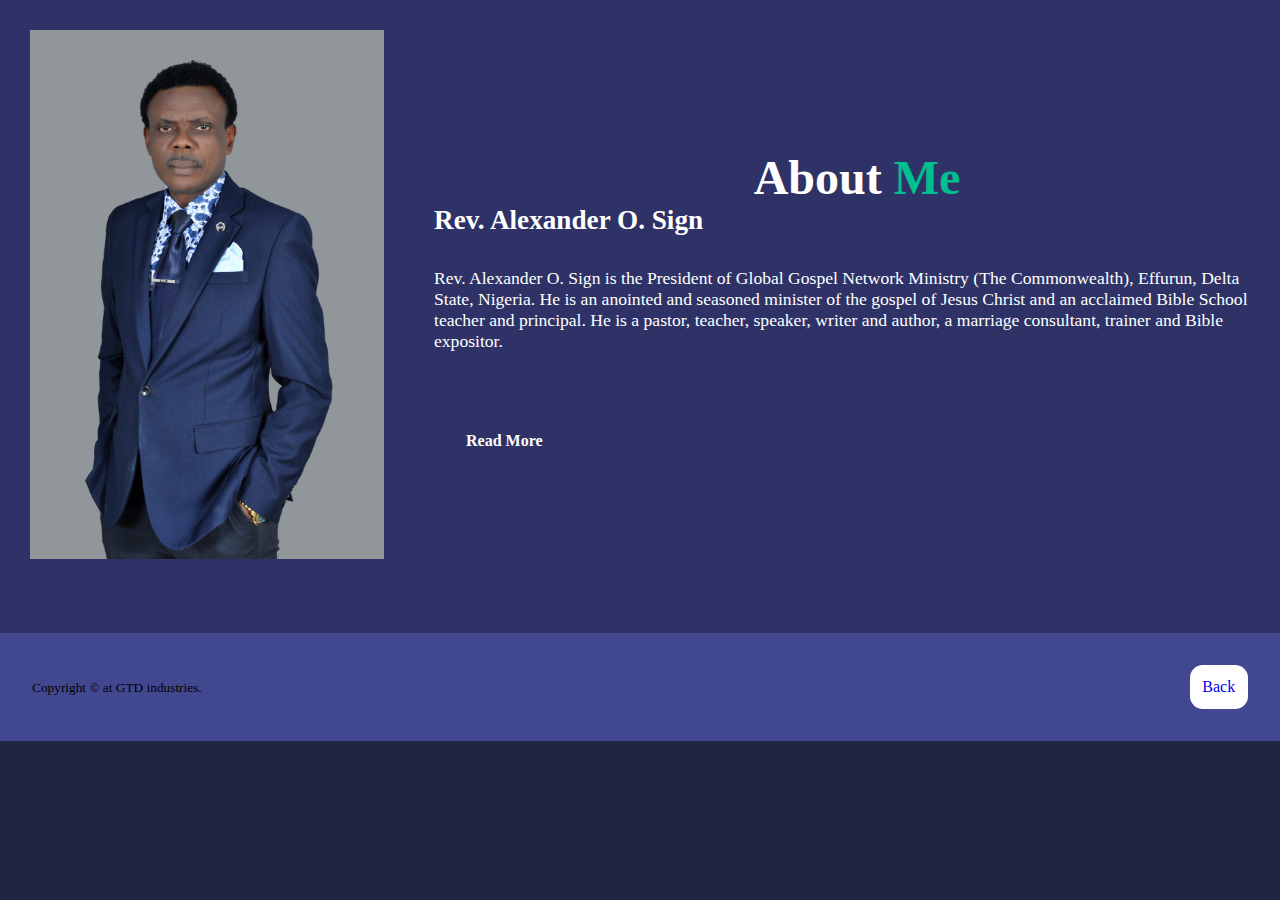
<file: aboutme.html>
<!DOCTYPE html>
<html lang="en">
<head>
    <meta charset="UTF-8">
    <meta http-equiv="X-UA-Compatible" content="IE=edge">
    <meta name="viewport" content="width=device-width, initial-scale=1.0">
    <title>About Rev. Alexander</title>
    <link rel="stylesheet" href="about.css">
</head>
<body>
    <section class="about" id="about">
        <div class="about-img">
            <img src="images/DSC_7888.JPG" alt="">
        </div>
        <div class="about-content">
            <h2 class="heading">About <span>Me</span></h2>
            <h3>Rev. Alexander O. Sign</h3>
            <p>
                Rev. Alexander O. Sign is the President of Global Gospel Network Ministry
                (The Commonwealth), Effurun, Delta State, Nigeria. He is an anointed and seasoned minister of
                the gospel of Jesus Christ and an acclaimed Bible School teacher and principal. He is a pastor,
                teacher, speaker, writer and author, a marriage consultant, trainer and Bible expositor.
            </p>
            <article class="faq">
                <div class="faq__icon"><i class="uil uil-plus"></i></div>
                <div class="question__answer">
                    <h4>Read More</h4>
                    <p>
                        He is
                        armed with several years of pastoring and teaching experiences which often manifest in his
                        unique teaching gifts that are unparalleled. Just listening to him on this website and any other
                        platform will affirm the truthfulness of this assertion. He is one of those ministers of the gospel
                        of Jesus Christ blessed with amazing and incredible teaching abilities that are very rare to come
                        by in today church. You’ll do yourself a great deal of good to listen to him. He is married and
                        blessed with children.
                    </p>
                </div>
            </article>
        </div>
    </section>
    <!-------------------  END OF ABOUT-SECTION   ---------------->

    <div class="cover">
        <div class="footer__copyright">
            <small>Copyright &copy; at GTD industries.</small>
        </div>

        <div class="footer-iconTop">
            <a href="index.html">Back</a>
        </div>

        <script src="main.js"></script>
</body>
</html>
</file>
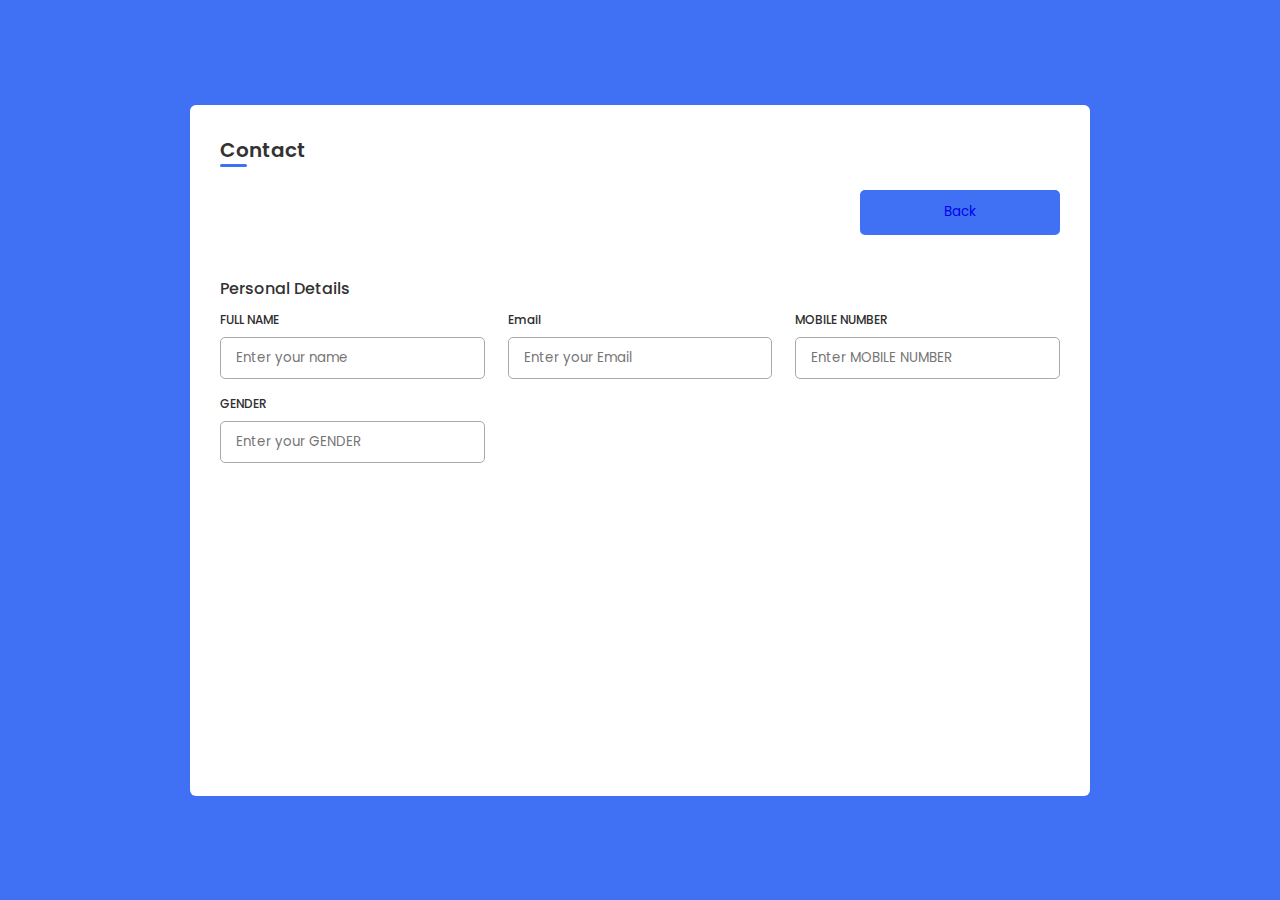
<file: contact.html>
<!DOCTYPE html>
<html lang="en">
<head>
    <meta charset="UTF-8">
    <meta http-equiv="X-UA-Compatible" content="IE=edge">
    <meta name="viewport" content="width=device-width, initial-scale=1.0">
    <title>Commonwealth contact form</title>
    <link rel="stylesheet" href="contact.css">
    <link rel="stylesheet" href="https://unicons.iconscout.com/release/v4.0.8/css/line.css">
</head>
<body>
    <div class="container">
        <header>
            Contact 
        </header>
        <div class="flex">
            <button class="btn1">
                <span class="btntext1"><a href="index.html">Back</a></span>
                <i class="uil uil-navigator1"></i>
            </button>
    </div>
        <form action="#">
            <div class="form first">

                <div class="detail personal">
                    <span class="title">Personal Details</span>

                    <div class="fields">
                        <div class="input-field">
                            <label>FULL NAME</label>
                            <input type="text" placeholder="Enter your name" required>
                        </div>

                        

                        <div class="input-field">
                            <label>Email</label>
                            <input type="text" placeholder="Enter your Email" required>
                        </div>

                        <div class="input-field">
                            <label>MOBILE NUMBER</label>
                            <input type="number" placeholder="Enter MOBILE NUMBER" required>
                        </div>

                        <div class="input-field">
                            <label>GENDER</label>
                            <input type="text" placeholder="Enter your GENDER" required>
                        </div>

                        

                    </div>
                </div>

                
            </div>
        </form>
    </div>
</body>
</html>
</file>
<file: about.css>
*{
    margin: 0;
    padding: 0;
    box-sizing: border-box;
}
:root{
    --color-primary:#6c63ff;
    --color-success:#00bf8e;
    --color-warning:#f7c94b;
    --color-danger:#f75842;
    --color-danger-variant: rgba(247, 88, 66, 0.4);
    --color-white:#fff;
    --color-light: rgba(255, 255, 255, 0.7);
    --color-black: #000;
    --color-bg:#1f2641;
    --color-bg1:#2e3267;
    --color-bg2:#424890;

    --container-width-lg: 76%;
    --container-width-md: 90%;
    --container-width-sm: 94%;

    --transition:all 400ms ease;

}
span{
    color: var(--color-success);
}
body{
    background: var(--color-bg);
}
.about-img{
    margin-right: 50px;
}
.about-img img{
    width: 30vw;
    padding-left: 30px;
    padding-bottom: 70px;
    padding-top: 30px;
}
.about{
    display: flex;
    justify-content: center;
    align-items: center;
    gap: 2;
    background: var(--color-bg1);
    color: var(--color-white);

}
.heading{
    text-align: center;
    font-size: 3rem;
}
.about-content h3{
    font-size: 1.7rem;
}

.about-content p{
    font-size: 1.1rem;
    margin: 2rem 0 3rem;
}
.btn{
    display: inline-block;
    background: var(--color-white);
    color:  var(--color-black);
    padding: 1rem 2rem;
    border: 1px solid transparent;
    font-weight: 500;
    transition:  var(--transition);
    border-radius: 20px;
}

.btn:hover{
    background: transparent;
    color:  var(--color-white);
    border-color: var(--color-white);
}
a{
    text-decoration: none;
}

.cover{
    display: flex;
    justify-content: space-between;
    align-items: center;
    flex-wrap: wrap;
    padding: 2rem;
    background: var(--color-bg2);
}
.footer-iconTop a{
    display: inline-flex;
    justify-content: flex-end;
    align-items: flex-end;
    padding: .8rem;
    background: var(--color-white);
    border-radius: .8rem;
    transition: .5s;
}
.footer-iconTop a:hover{
    box-shadow: 0 0 0.5rem var(--color-black);
}
.footer-iconTop a i{
    font-size: 1rem;
    color: var(--color-bg2);
}


/*=================   FAQs   ====================*/

.faqs{
    background: var(--color-bg1);
    box-shadow: inset 0 0 3rem rgba(0,0,0,0.5);
}

.faqs__container{
    display: grid;
    grid-template-columns: 1fr 1fr;
    gap: 1rem;
}

.faq{
    padding: 2rem;
    display:block;
    align-items: center;
    cursor: pointer;
}

.gaq h4{
    font-size: 1rem;
    line-height: 1;
}
.faq__icon{
    align-self:flex-start;
    font-size: 1.2rem;
}

.faq p{
    margin-top: 0.8rem;
    display: none;
}

.faq.open p{
    display: block;
}

@media (max-width:768px){
    .about{
        flex-direction: column-reverse;
    }
    .about img{
        width: 70vw;
        margin-top: 3rem;
    }
}


@media (max-width: 617px){
    html{
        font-size: 70%;
    }
}
@media (max-width:365px){
    .about-img img{
        width: 90vw;
    }
    .cover{
        flex-direction: column-reverse;
    }
}
</file>
<file: contact.css>
@import url('https://fonts.googleapis.com/css2?family=Poppins:ital,wght@1,600&display=swap');
*{
    margin: 0;
    padding: 0;
    box-sizing: border-box;
    font-family: 'poppins', sans-serif;
}
body{
    min-height: 100vh;
    display: flex;
    align-items: center;
    justify-content: center;
    background: #4070f4;
}
.container{
    position: relative;
    max-width: 900px;
    width: 100%;
    border-radius: 6px;
    padding: 30px;
    margin: 0 15px;
    background: #fff;
    box-shadow: 0 5px 10px rgba(0,0,0,0.1,);
}
.container header{
    font-size: 20px;
    font-weight: 600;
    color: #333;
    position: relative;

}
.container header::before{
    content: "";
    position: absolute;
    bottom: -2px;
    height: 3px;
    width: 27px;
    border-radius: 8px;
    background-color: #4070f4;
    left: 0;
}

.container form{
    position: relative;
    min-height: 490px;
    background-color: #fff;
    margin-top: 16px;

}
.container form .details{
    margin-top: 30px;

}
.container form .details .ID{
    margin-top: 10px;

}
.container form .title{
    font-size: 16px;
    display: block;
    margin-bottom: 8px;
    font-weight: 500;
    margin: 6px 0;
    color: #333;
}
.container form .fields{
    display: flex;
    justify-content: space-between;
    align-items: center;
    flex-wrap: wrap;
}

form .fields .input-field{
    display: flex;
    width: calc(100%/3 - 15px);
    flex-direction: column;
    margin: 4px 0;

    
}

.input-field label{
    font-size: 12px;
    font-weight: 500;
    color: #2e2e2e;

}
.input-field input{
    height: 42px;
    margin: 8px 0;
    padding: 0 15px;
    outline: none;
    color: #333;
    border: 1px solid #aaa;
    border-radius: 5px;
    font-style: 14px;
    font-weight: 400;

}
.input-field input:is(:focus, :valid){
    box-shadow: 0 3px 6px rgba(0,0,0,0.13);
}
.input-field input[type="date"]{
    color: #707070;
}
.input-field input[type="date"]:valid{
    color: #333;
}
.flex{
    display: flex;
    justify-content: end;
    align-items: center;
    
}
a{
    text-decoration: none;
}
button{
    display: flex;
    align-items: center;
    justify-content: center;
    height: 45px;
    max-width: 200px;
    width: 100%;
    outline: none;
    border: none;
    border-radius: 5px;
    margin: 25px 0;
    background-color: #4070f4;
    transition: all 0.3s linear;
    cursor: pointer;

}

form button:hover{
    background-color: blue;
}

@media (max-width: 768px) {
    form .fields .input-field{
        width: calc(100% / 2 - 15px);
        
    }
    .container form{
        overflow-y: scroll;
    }
    .container form::-webkit-scrollbar{
        display: none;
    }
}


@media (max-width: 600px){
    form .fields .input-field{
        width: 100%;
        
    }
}
</file>
